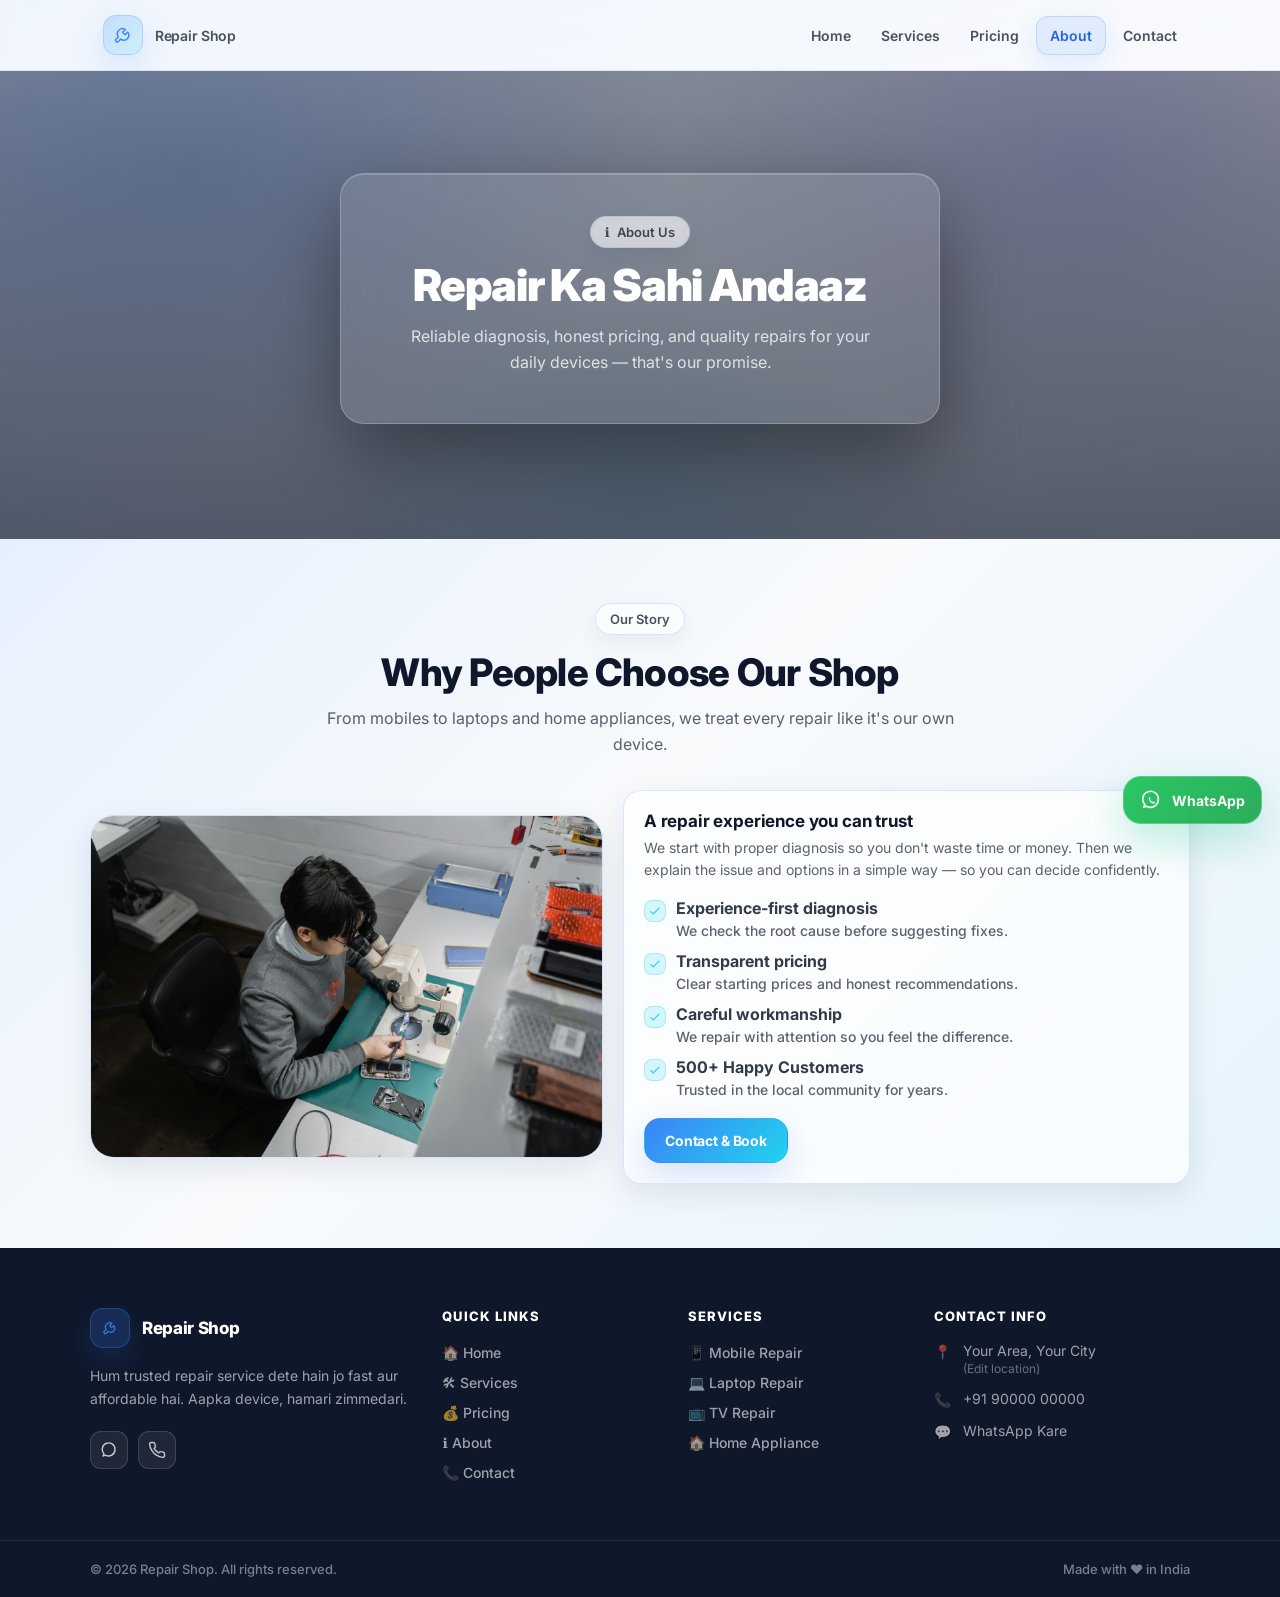
<file: about.html>
<!doctype html>
<html lang="en">
  <head>
    <meta charset="UTF-8" />
    <meta name="viewport" content="width=device-width, initial-scale=1.0" />
    <title>About | Repair Shop</title>
    <meta name="description" content="Learn about our trusted repair shop — fast, honest, and affordable device repair service." />
    <link rel="preconnect" href="https://fonts.googleapis.com" />
    <link rel="preconnect" href="https://fonts.gstatic.com" crossorigin />
    <link href="https://fonts.googleapis.com/css2?family=Inter:wght@400;500;600;700;800;900&display=swap" rel="stylesheet" />
    <link rel="stylesheet" href="style.css" />
    <script defer src="script.js"></script>
  </head>
  <body>
    <div id="scrollProgress" aria-hidden="true"></div>
    <div id="loader" aria-label="Loading"><div class="spinner" aria-hidden="true"></div></div>

    <a class="wa-fab" href="https://wa.me/919000000000" target="_blank" rel="noopener" aria-label="Chat on WhatsApp">
      <svg width="22" height="22" viewBox="0 0 24 24" fill="none" aria-hidden="true">
        <path d="M20 11.5a8.5 8.5 0 0 1-12.8 7.3L4 20l1.3-3.2A8.5 8.5 0 1 1 20 11.5Z" stroke="rgba(255,255,255,0.98)" stroke-width="1.8" stroke-linecap="round" stroke-linejoin="round"/>
        <path d="M9.2 9.4c.2-.5.5-.5.8-.5h.5c.1 0 .3 0 .4.3l.5 1.2c.1.2.1.4 0 .6l-.3.4c-.1.1-.1.3 0 .4.5.9 1.3 1.7 2.3 2.2.1.1.3.1.4 0l.4-.3c.2-.1.4-.1.6 0l1.2.5c.3.1.3.3.3.4v.5c0 .3 0 .6-.5.8-.5.2-1.1.2-1.7 0-2-.6-3.6-2.2-4.2-4.2-.2-.6-.2-1.2 0-1.7Z" fill="rgba(255,255,255,0.98)" opacity="0.9"/>
      </svg>
      <span>WhatsApp</span>
    </a>
    <button id="backToTop" aria-label="Back to top">
      <svg width="20" height="20" viewBox="0 0 24 24" fill="none" aria-hidden="true">
        <path d="M12 19V5M5 12l7-7 7 7" stroke="currentColor" stroke-width="2.2" stroke-linecap="round" stroke-linejoin="round"/>
      </svg>
    </button>

    <header class="navbar" id="navbar">
      <div class="container nav-inner">
        <a class="brand nav-link" href="index.html" data-navigate data-page="index.html" aria-label="Go to Home">
          <span class="brand-badge" aria-hidden="true">
            <svg width="22" height="22" viewBox="0 0 24 24" fill="none">
              <path d="M14.7 6.3a5.5 5.5 0 0 0-7.7 7.7l-2.9 2.9a1.2 1.2 0 0 0 0 1.7l.8.8a1.2 1.2 0 0 0 1.7 0l2.9-2.9a5.5 5.5 0 0 0 7.7-7.7l-3 3-2.7-2.7 3-3Z" stroke="rgba(59,130,246,0.95)" stroke-width="1.6" stroke-linecap="round" stroke-linejoin="round"/>
            </svg>
          </span>
          <span>Repair Shop</span>
        </a>
        <button class="mobile-toggle" id="mobileMenuBtn" aria-controls="mobileMenu" aria-expanded="false" aria-label="Open menu">
          <svg width="20" height="20" viewBox="0 0 24 24" fill="none" aria-hidden="true">
            <path d="M4 7h16M4 12h16M4 17h16" stroke="currentColor" stroke-width="2" stroke-linecap="round"/>
          </svg>
        </button>
        <nav class="nav-links" aria-label="Primary navigation">
          <a class="nav-link" href="index.html" data-navigate data-page="index.html">Home</a>
          <a class="nav-link" href="services.html" data-navigate data-page="services.html">Services</a>
          <a class="nav-link" href="pricing.html" data-navigate data-page="pricing.html">Pricing</a>
          <a class="nav-link" href="about.html" data-navigate data-page="about.html">About</a>
          <a class="nav-link" href="contact.html" data-navigate data-page="contact.html">Contact</a>
        </nav>
      </div>
      <div class="container mobile-menu" id="mobileMenu">
        <div class="mobile-links">
          <a class="nav-link" href="index.html" data-navigate data-page="index.html">Home</a>
          <a class="nav-link" href="services.html" data-navigate data-page="services.html">Services</a>
          <a class="nav-link" href="pricing.html" data-navigate data-page="pricing.html">Pricing</a>
          <a class="nav-link" href="about.html" data-navigate data-page="about.html">About</a>
          <a class="nav-link" href="contact.html" data-navigate data-page="contact.html">Contact</a>
        </div>
      </div>
    </header>

    <main>
      <section class="hero" style="min-height:52vh;">
        <div class="container">
          <div class="hero-glass-card tilt-card" data-tilt data-tilt-max="6" style="max-width:600px;margin:0 auto;">
            <div class="hero-glass-inner">
              <div class="eyebrow reveal" style="--delay:0ms"><span>ℹ️</span><span>About Us</span></div>
              <h1 class="hero-title reveal" style="--delay:120ms;font-size:clamp(28px,4vw,44px);">Repair Ka Sahi Andaaz</h1>
              <p class="hero-sub reveal" style="--delay:220ms;">Reliable diagnosis, honest pricing, and quality repairs for your daily devices — that's our promise.</p>
            </div>
          </div>
        </div>
      </section>

      <section class="section">
        <div class="container">
          <div class="section-header">
            <div class="eyebrow reveal" style="--delay:0ms">Our Story</div>
            <h2 class="reveal" style="--delay:120ms">Why People Choose Our Shop</h2>
            <p class="reveal" style="--delay:220ms">From mobiles to laptops and home appliances, we treat every repair like it's our own device.</p>
          </div>
          <div class="about-wrap">
            <div class="about-media reveal" style="--delay:80ms">
              <img alt="Repair shop" src="Repair Shop.jpg" loading="lazy"/>
            </div>
            <div class="card tilt-card reveal" data-tilt data-tilt-max="8" style="--delay:180ms">
              <div class="card-inner">
                <h3 class="feature-title" style="margin-top:0;">A repair experience you can trust</h3>
                <p class="feature-desc">We start with proper diagnosis so you don't waste time or money. Then we explain the issue and options in a simple way — so you can decide confidently.</p>
                <div class="bullets" aria-label="Trust points">
                  <div class="bullet reveal" style="--delay:240ms">
                    <div class="check" aria-hidden="true"><svg width="14" height="14" viewBox="0 0 24 24" fill="none"><path d="m5 13 4 4L19 7" stroke="rgba(34,211,238,0.95)" stroke-width="2.2" stroke-linecap="round"/></svg></div>
                    <div><strong>Experience-first diagnosis</strong><div style="color:var(--muted);font-weight:500;margin-top:4px;font-size:14px;">We check the root cause before suggesting fixes.</div></div>
                  </div>
                  <div class="bullet reveal" style="--delay:300ms">
                    <div class="check" aria-hidden="true"><svg width="14" height="14" viewBox="0 0 24 24" fill="none"><path d="m5 13 4 4L19 7" stroke="rgba(34,211,238,0.95)" stroke-width="2.2" stroke-linecap="round"/></svg></div>
                    <div><strong>Transparent pricing</strong><div style="color:var(--muted);font-weight:500;margin-top:4px;font-size:14px;">Clear starting prices and honest recommendations.</div></div>
                  </div>
                  <div class="bullet reveal" style="--delay:360ms">
                    <div class="check" aria-hidden="true"><svg width="14" height="14" viewBox="0 0 24 24" fill="none"><path d="m5 13 4 4L19 7" stroke="rgba(34,211,238,0.95)" stroke-width="2.2" stroke-linecap="round"/></svg></div>
                    <div><strong>Careful workmanship</strong><div style="color:var(--muted);font-weight:500;margin-top:4px;font-size:14px;">We repair with attention so you feel the difference.</div></div>
                  </div>
                  <div class="bullet reveal" style="--delay:420ms">
                    <div class="check" aria-hidden="true"><svg width="14" height="14" viewBox="0 0 24 24" fill="none"><path d="m5 13 4 4L19 7" stroke="rgba(34,211,238,0.95)" stroke-width="2.2" stroke-linecap="round"/></svg></div>
                    <div><strong>500+ Happy Customers</strong><div style="color:var(--muted);font-weight:500;margin-top:4px;font-size:14px;">Trusted in the local community for years.</div></div>
                  </div>
                </div>
                <a class="btn btn-card-primary" href="contact.html?service=General%20Repair" data-navigate style="margin-top:20px;">Contact &amp; Book</a>
              </div>
            </div>
          </div>
        </div>
      </section>
    </main>

    <footer class="footer" id="footer">
      <div class="footer-top">
        <div class="container footer-grid">
          <div class="footer-col footer-about">
            <a class="brand footer-brand" href="index.html" data-navigate data-page="index.html">
              <span class="brand-badge"><svg width="18" height="18" viewBox="0 0 24 24" fill="none"><path d="M14.7 6.3a5.5 5.5 0 0 0-7.7 7.7l-2.9 2.9a1.2 1.2 0 0 0 0 1.7l.8.8a1.2 1.2 0 0 0 1.7 0l2.9-2.9a5.5 5.5 0 0 0 7.7-7.7l-3 3-2.7-2.7 3-3Z" stroke="rgba(59,130,246,0.95)" stroke-width="1.6" stroke-linecap="round" stroke-linejoin="round"/></svg></span>
              <span>Repair Shop</span>
            </a>
            <p class="footer-about-text">Hum trusted repair service dete hain jo fast aur affordable hai. Aapka device, hamari zimmedari.</p>
            <div class="footer-social">
              <a href="https://wa.me/919000000000" target="_blank" rel="noopener" class="social-btn" aria-label="WhatsApp"><svg width="18" height="18" viewBox="0 0 24 24" fill="none"><path d="M20 11.5a8.5 8.5 0 0 1-12.8 7.3L4 20l1.3-3.2A8.5 8.5 0 1 1 20 11.5Z" stroke="currentColor" stroke-width="1.8" stroke-linecap="round" stroke-linejoin="round"/></svg></a>
              <a href="tel:+919000000000" class="social-btn" aria-label="Call us"><svg width="18" height="18" viewBox="0 0 24 24" fill="none"><path d="M22 16.9v3a2 2 0 0 1-2.2 2 19.8 19.8 0 0 1-8.6-3.1 19.5 19.5 0 0 1-6-6 19.8 19.8 0 0 1-3.1-8.7A2 2 0 0 1 4.1 2h3a2 2 0 0 1 2 1.7c.1 1 .4 2 .7 2.9a2 2 0 0 1-.5 2.1L8.1 9.9a16 16 0 0 0 6 6l1.2-1.2a2 2 0 0 1 2.1-.4c.9.3 1.9.6 2.9.7A2 2 0 0 1 22 16.9Z" stroke="currentColor" stroke-width="1.8" stroke-linecap="round" stroke-linejoin="round"/></svg></a>
            </div>
          </div>
          <div class="footer-col">
            <h4 class="footer-heading">Quick Links</h4>
            <ul class="footer-links">
              <li><a href="index.html" data-navigate data-page="index.html">🏠 Home</a></li>
              <li><a href="services.html" data-navigate data-page="services.html">🛠 Services</a></li>
              <li><a href="pricing.html" data-navigate data-page="pricing.html">💰 Pricing</a></li>
              <li><a href="about.html" data-navigate data-page="about.html">ℹ️ About</a></li>
              <li><a href="contact.html" data-navigate data-page="contact.html">📞 Contact</a></li>
            </ul>
          </div>
          <div class="footer-col">
            <h4 class="footer-heading">Services</h4>
            <ul class="footer-links">
              <li><a href="contact.html?service=Mobile%20Repair" data-navigate>📱 Mobile Repair</a></li>
              <li><a href="contact.html?service=Laptop%20Repair" data-navigate>💻 Laptop Repair</a></li>
              <li><a href="contact.html?service=TV%20Repair" data-navigate>📺 TV Repair</a></li>
              <li><a href="contact.html?service=Home%20Appliance%20Repair" data-navigate>🏠 Home Appliance</a></li>
            </ul>
          </div>
          <div class="footer-col">
            <h4 class="footer-heading">Contact Info</h4>
            <ul class="footer-contact-list">
              <li><span class="footer-contact-icon">📍</span><span>Your Area, Your City<br><small>(Edit location)</small></span></li>
              <li><span class="footer-contact-icon">📞</span><a href="tel:+919000000000">+91 90000 00000</a></li>
              <li><span class="footer-contact-icon">💬</span><a href="https://wa.me/919000000000" target="_blank" rel="noopener">WhatsApp Kare</a></li>
            </ul>
          </div>
        </div>
      </div>
      <div class="footer-bottom">
        <div class="container footer-bottom-inner">
          <div>© <span id="year"></span> Repair Shop. All rights reserved.</div>
          <div>Made with ❤️ in India</div>
        </div>
      </div>
    </footer>
    <script>document.getElementById("year").textContent = String(new Date().getFullYear());</script>
  </body>
</html>
</file>
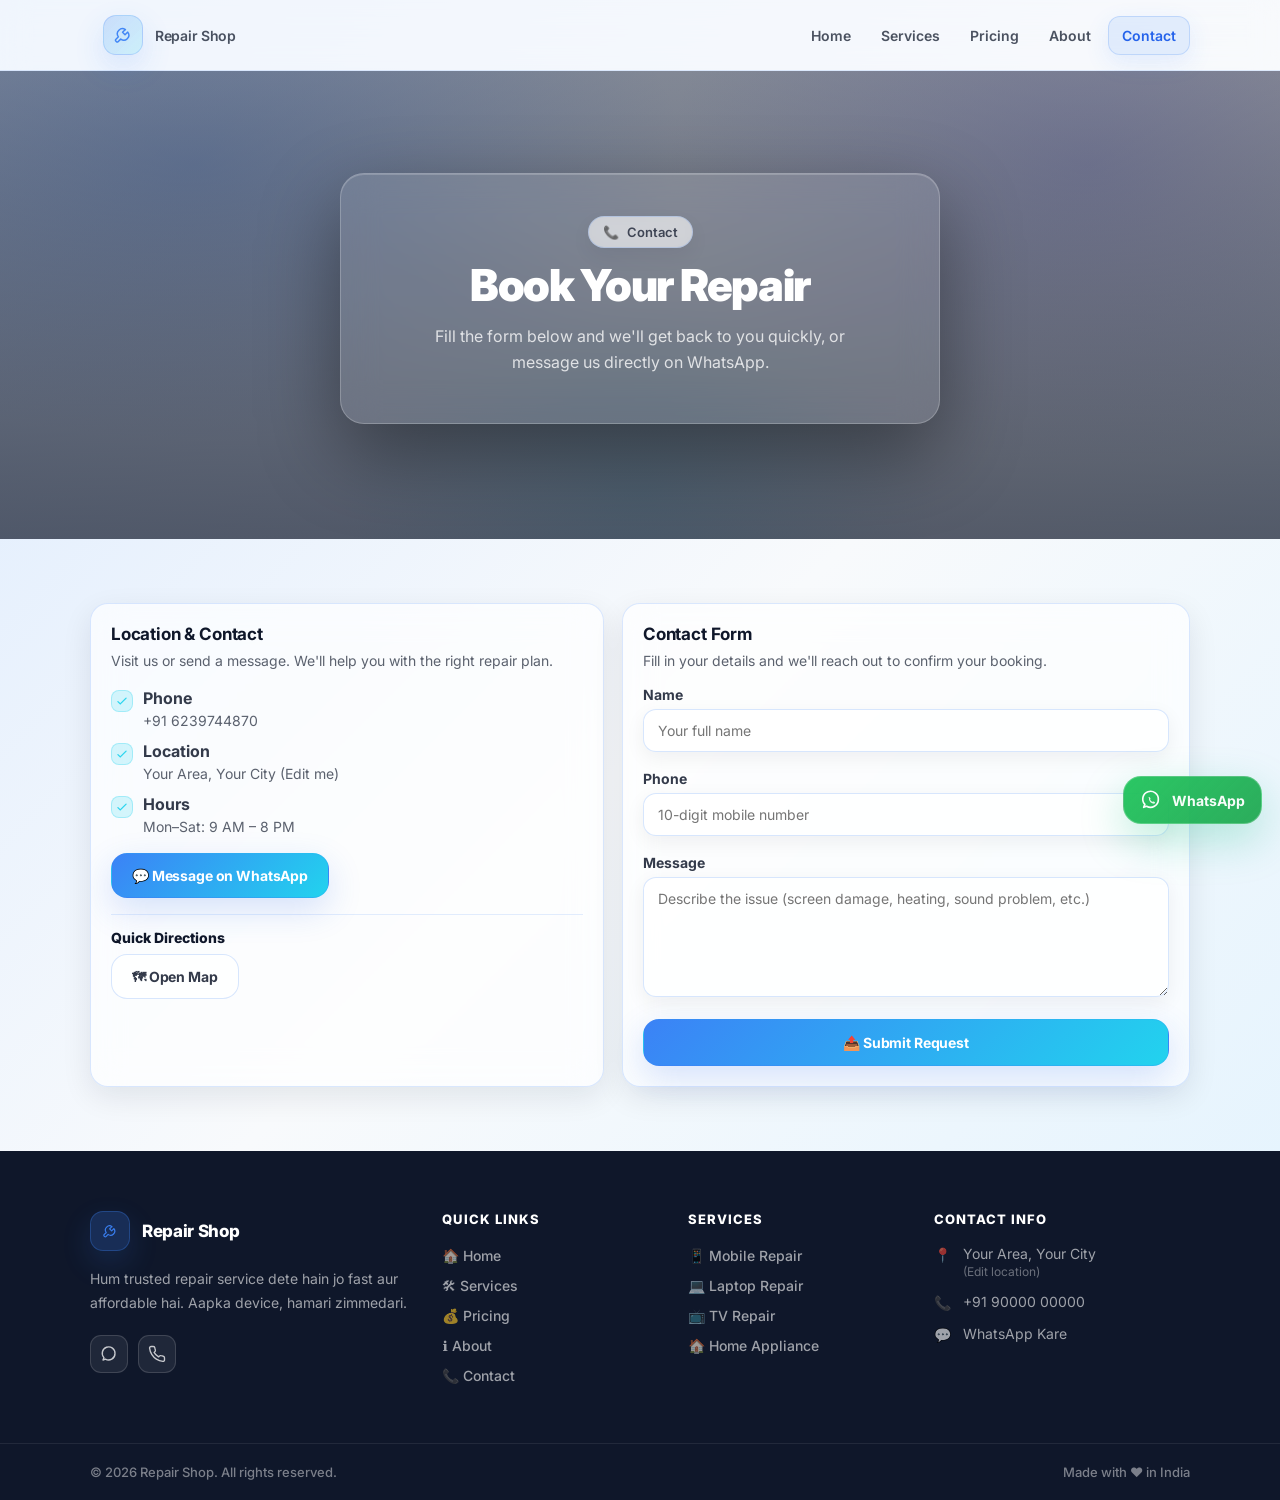
<file: contact.html>
<!doctype html>
<html lang="en">
  <head>
    <meta charset="UTF-8" />
    <meta name="viewport" content="width=device-width, initial-scale=1.0" />
    <title>Contact | Repair Shop</title>
    <meta name="description" content="Contact us to book a repair service. Mobile, Laptop, TV repair booking via form or WhatsApp." />
    <link rel="preconnect" href="https://fonts.googleapis.com" />
    <link rel="preconnect" href="https://fonts.gstatic.com" crossorigin />
    <link href="https://fonts.googleapis.com/css2?family=Inter:wght@400;500;600;700;800;900&display=swap" rel="stylesheet" />
    <link rel="stylesheet" href="style.css" />
    <script defer src="script.js"></script>
  </head>
  <body>
    <div id="scrollProgress" aria-hidden="true"></div>
    <div id="loader" aria-label="Loading"><div class="spinner" aria-hidden="true"></div></div>

    <a class="wa-fab" href="https://wa.me/916239744870" target="_blank" rel="noopener" aria-label="Chat on WhatsApp">
      <svg width="22" height="22" viewBox="0 0 24 24" fill="none" aria-hidden="true">
        <path d="M20 11.5a8.5 8.5 0 0 1-12.8 7.3L4 20l1.3-3.2A8.5 8.5 0 1 1 20 11.5Z" stroke="rgba(255,255,255,0.98)" stroke-width="1.8" stroke-linecap="round" stroke-linejoin="round"/>
        <path d="M9.2 9.4c.2-.5.5-.5.8-.5h.5c.1 0 .3 0 .4.3l.5 1.2c.1.2.1.4 0 .6l-.3.4c-.1.1-.1.3 0 .4.5.9 1.3 1.7 2.3 2.2.1.1.3.1.4 0l.4-.3c.2-.1.4-.1.6 0l1.2.5c.3.1.3.3.3.4v.5c0 .3 0 .6-.5.8-.5.2-1.1.2-1.7 0-2-.6-3.6-2.2-4.2-4.2-.2-.6-.2-1.2 0-1.7Z" fill="rgba(255,255,255,0.98)" opacity="0.9"/>
      </svg>
      <span>WhatsApp</span>
    </a>
    <button id="backToTop" aria-label="Back to top">
      <svg width="20" height="20" viewBox="0 0 24 24" fill="none" aria-hidden="true">
        <path d="M12 19V5M5 12l7-7 7 7" stroke="currentColor" stroke-width="2.2" stroke-linecap="round" stroke-linejoin="round"/>
      </svg>
    </button>

    <header class="navbar" id="navbar">
      <div class="container nav-inner">
        <a class="brand nav-link" href="index.html" data-navigate data-page="index.html" aria-label="Go to Home">
          <span class="brand-badge" aria-hidden="true">
            <svg width="22" height="22" viewBox="0 0 24 24" fill="none">
              <path d="M14.7 6.3a5.5 5.5 0 0 0-7.7 7.7l-2.9 2.9a1.2 1.2 0 0 0 0 1.7l.8.8a1.2 1.2 0 0 0 1.7 0l2.9-2.9a5.5 5.5 0 0 0 7.7-7.7l-3 3-2.7-2.7 3-3Z" stroke="rgba(59,130,246,0.95)" stroke-width="1.6" stroke-linecap="round" stroke-linejoin="round"/>
            </svg>
          </span>
          <span>Repair Shop</span>
        </a>
        <button class="mobile-toggle" id="mobileMenuBtn" aria-controls="mobileMenu" aria-expanded="false" aria-label="Open menu">
          <svg width="20" height="20" viewBox="0 0 24 24" fill="none" aria-hidden="true">
            <path d="M4 7h16M4 12h16M4 17h16" stroke="currentColor" stroke-width="2" stroke-linecap="round"/>
          </svg>
        </button>
        <nav class="nav-links" aria-label="Primary navigation">
          <a class="nav-link" href="index.html" data-navigate data-page="index.html">Home</a>
          <a class="nav-link" href="services.html" data-navigate data-page="services.html">Services</a>
          <a class="nav-link" href="pricing.html" data-navigate data-page="pricing.html">Pricing</a>
          <a class="nav-link" href="about.html" data-navigate data-page="about.html">About</a>
          <a class="nav-link" href="contact.html" data-navigate data-page="contact.html">Contact</a>
        </nav>
      </div>
      <div class="container mobile-menu" id="mobileMenu">
        <div class="mobile-links">
          <a class="nav-link" href="index.html" data-navigate data-page="index.html">Home</a>
          <a class="nav-link" href="services.html" data-navigate data-page="services.html">Services</a>
          <a class="nav-link" href="pricing.html" data-navigate data-page="pricing.html">Pricing</a>
          <a class="nav-link" href="about.html" data-navigate data-page="about.html">About</a>
          <a class="nav-link" href="contact.html" data-navigate data-page="contact.html">Contact</a>
        </div>
      </div>
    </header>

    <main>
      <section class="hero" style="min-height:52vh;">
        <div class="container">
          <div class="hero-glass-card tilt-card" data-tilt data-tilt-max="6" style="max-width:600px;margin:0 auto;">
            <div class="hero-glass-inner">
              <div class="eyebrow reveal" style="--delay:0ms"><span>📞</span><span>Contact</span></div>
              <h1 class="hero-title reveal" style="--delay:120ms;font-size:clamp(28px,4vw,44px);">Book Your Repair</h1>
              <p class="hero-sub reveal" style="--delay:220ms;">Fill the form below and we'll get back to you quickly, or message us directly on WhatsApp.</p>
            </div>
          </div>
        </div>
      </section>

      <section class="section">
        <div class="container">
          <div class="contact-wrap">
            <!-- Info Card -->
            <div class="card tilt-card reveal" data-tilt data-tilt-max="8">
              <div class="card-inner">
                <h3 class="feature-title" style="margin-top:0;">Location &amp; Contact</h3>
                <p class="feature-desc">Visit us or send a message. We'll help you with the right repair plan.</p>
                <div class="bullets" style="margin-top:16px;">
                  <div class="bullet">
                    <div class="check" aria-hidden="true"><svg width="14" height="14" viewBox="0 0 24 24" fill="none"><path d="m5 13 4 4L19 7" stroke="rgba(34,211,238,0.95)" stroke-width="2.2" stroke-linecap="round"/></svg></div>
                    <div>
                      <strong>Phone</strong>
                      <div style="color:var(--muted);font-size:14px;margin-top:4px;"><a href="tel:+916239744870">+91 6239744870</a></div>
                    </div>
                  </div>
                  <div class="bullet">
                    <div class="check" aria-hidden="true"><svg width="14" height="14" viewBox="0 0 24 24" fill="none"><path d="m5 13 4 4L19 7" stroke="rgba(34,211,238,0.95)" stroke-width="2.2" stroke-linecap="round"/></svg></div>
                    <div>
                      <strong>Location</strong>
                      <div style="color:var(--muted);font-size:14px;margin-top:4px;">Your Area, Your City (Edit me)</div>
                    </div>
                  </div>
                  <div class="bullet">
                    <div class="check" aria-hidden="true"><svg width="14" height="14" viewBox="0 0 24 24" fill="none"><path d="m5 13 4 4L19 7" stroke="rgba(34,211,238,0.95)" stroke-width="2.2" stroke-linecap="round"/></svg></div>
                    <div>
                      <strong>Hours</strong>
                      <div style="color:var(--muted);font-size:14px;margin-top:4px;">Mon–Sat: 9 AM – 8 PM</div>
                    </div>
                  </div>
                </div>
                <a class="btn btn-card-primary" href="https://wa.me/916239744870" target="_blank" rel="noopener" style="margin-top:18px;">
                  💬 Message on WhatsApp
                </a>
                <div style="margin-top:16px;border-top:1px solid rgba(59,130,246,0.14);padding-top:14px;">
                  <div style="font-weight:800;margin-bottom:8px;font-size:14px;">Quick Directions</div>
                  <a class="btn btn-card-ghost" href="https://www.google.com/maps" target="_blank" rel="noopener">
                    🗺 Open Map
                  </a>
                </div>
              </div>
            </div>

            <!-- Form Card -->
            <div class="card tilt-card reveal" data-tilt data-tilt-max="8" style="overflow:visible;">
              <div class="card-inner">
                <h3 class="feature-title" style="margin-top:0;">Contact Form</h3>
                <p class="feature-desc" style="margin-bottom:14px;">Fill in your details and we'll reach out to confirm your booking.</p>
                <div id="formToast" class="toast" role="status" aria-live="polite"></div>
                <form id="contactForm" novalidate>
                  <div class="field">
                    <label for="contactName">Name</label>
                    <input class="input" id="contactName" name="name" type="text" placeholder="Your full name" autocomplete="name" />
                    <div class="error" id="errName" aria-live="polite"></div>
                  </div>
                  <div class="field">
                    <label for="contactPhone">Phone</label>
                    <input class="input" id="contactPhone" name="phone" type="tel" placeholder="10-digit mobile number" autocomplete="tel" />
                    <div class="error" id="errPhone" aria-live="polite"></div>
                  </div>
                  <div class="field">
                    <label for="contactMessage">Message</label>
                    <textarea id="contactMessage" name="message" placeholder="Describe the issue (screen damage, heating, sound problem, etc.)"></textarea>
                    <div class="error" id="errMessage" aria-live="polite"></div>
                  </div>
                  <button class="btn btn-card-primary" type="submit" style="width:100%;justify-content:center;padding:14px;">
                    📤 Submit Request
                  </button>
                </form>
              </div>
            </div>
          </div>
        </div>
      </section>
    </main>

    <footer class="footer" id="footer">
      <div class="footer-top">
        <div class="container footer-grid">
          <div class="footer-col footer-about">
            <a class="brand footer-brand" href="index.html" data-navigate data-page="index.html">
              <span class="brand-badge"><svg width="18" height="18" viewBox="0 0 24 24" fill="none"><path d="M14.7 6.3a5.5 5.5 0 0 0-7.7 7.7l-2.9 2.9a1.2 1.2 0 0 0 0 1.7l.8.8a1.2 1.2 0 0 0 1.7 0l2.9-2.9a5.5 5.5 0 0 0 7.7-7.7l-3 3-2.7-2.7 3-3Z" stroke="rgba(59,130,246,0.95)" stroke-width="1.6" stroke-linecap="round" stroke-linejoin="round"/></svg></span>
              <span>Repair Shop</span>
            </a>
            <p class="footer-about-text">Hum trusted repair service dete hain jo fast aur affordable hai. Aapka device, hamari zimmedari.</p>
            <div class="footer-social">
              <a href="https://wa.me/916239744870" target="_blank" rel="noopener" class="social-btn" aria-label="WhatsApp"><svg width="18" height="18" viewBox="0 0 24 24" fill="none"><path d="M20 11.5a8.5 8.5 0 0 1-12.8 7.3L4 20l1.3-3.2A8.5 8.5 0 1 1 20 11.5Z" stroke="currentColor" stroke-width="1.8" stroke-linecap="round" stroke-linejoin="round"/></svg></a>
              <a href="tel:+916239744870" class="social-btn" aria-label="Call us"><svg width="18" height="18" viewBox="0 0 24 24" fill="none"><path d="M22 16.9v3a2 2 0 0 1-2.2 2 19.8 19.8 0 0 1-8.6-3.1 19.5 19.5 0 0 1-6-6 19.8 19.8 0 0 1-3.1-8.7A2 2 0 0 1 4.1 2h3a2 2 0 0 1 2 1.7c.1 1 .4 2 .7 2.9a2 2 0 0 1-.5 2.1L8.1 9.9a16 16 0 0 0 6 6l1.2-1.2a2 2 0 0 1 2.1-.4c.9.3 1.9.6 2.9.7A2 2 0 0 1 22 16.9Z" stroke="currentColor" stroke-width="1.8" stroke-linecap="round" stroke-linejoin="round"/></svg></a>
            </div>
          </div>
          <div class="footer-col">
            <h4 class="footer-heading">Quick Links</h4>
            <ul class="footer-links">
              <li><a href="index.html" data-navigate data-page="index.html">🏠 Home</a></li>
              <li><a href="services.html" data-navigate data-page="services.html">🛠 Services</a></li>
              <li><a href="pricing.html" data-navigate data-page="pricing.html">💰 Pricing</a></li>
              <li><a href="about.html" data-navigate data-page="about.html">ℹ️ About</a></li>
              <li><a href="contact.html" data-navigate data-page="contact.html">📞 Contact</a></li>
            </ul>
          </div>
          <div class="footer-col">
            <h4 class="footer-heading">Services</h4>
            <ul class="footer-links">
              <li><a href="contact.html?service=Mobile%20Repair" data-navigate>📱 Mobile Repair</a></li>
              <li><a href="contact.html?service=Laptop%20Repair" data-navigate>💻 Laptop Repair</a></li>
              <li><a href="contact.html?service=TV%20Repair" data-navigate>📺 TV Repair</a></li>
              <li><a href="contact.html?service=Home%20Appliance%20Repair" data-navigate>🏠 Home Appliance</a></li>
            </ul>
          </div>
          <div class="footer-col">
            <h4 class="footer-heading">Contact Info</h4>
            <ul class="footer-contact-list">
              <li><span class="footer-contact-icon">📍</span><span>Your Area, Your City<br><small>(Edit location)</small></span></li>
              <li><span class="footer-contact-icon">📞</span><a href="tel:+916239744870">+91 90000 00000</a></li>
              <li><span class="footer-contact-icon">💬</span><a href="https://wa.me/916239744870  " target="_blank" rel="noopener">WhatsApp Kare</a></li>
            </ul>
          </div>
        </div>
      </div>
      <div class="footer-bottom">
        <div class="container footer-bottom-inner">
          <div>© <span id="year"></span> Repair Shop. All rights reserved.</div>
          <div>Made with ❤️ in India</div>
        </div>
      </div>
    </footer>
    <script>document.getElementById("year").textContent = String(new Date().getFullYear());</script>
  </body>
</html>
</file>
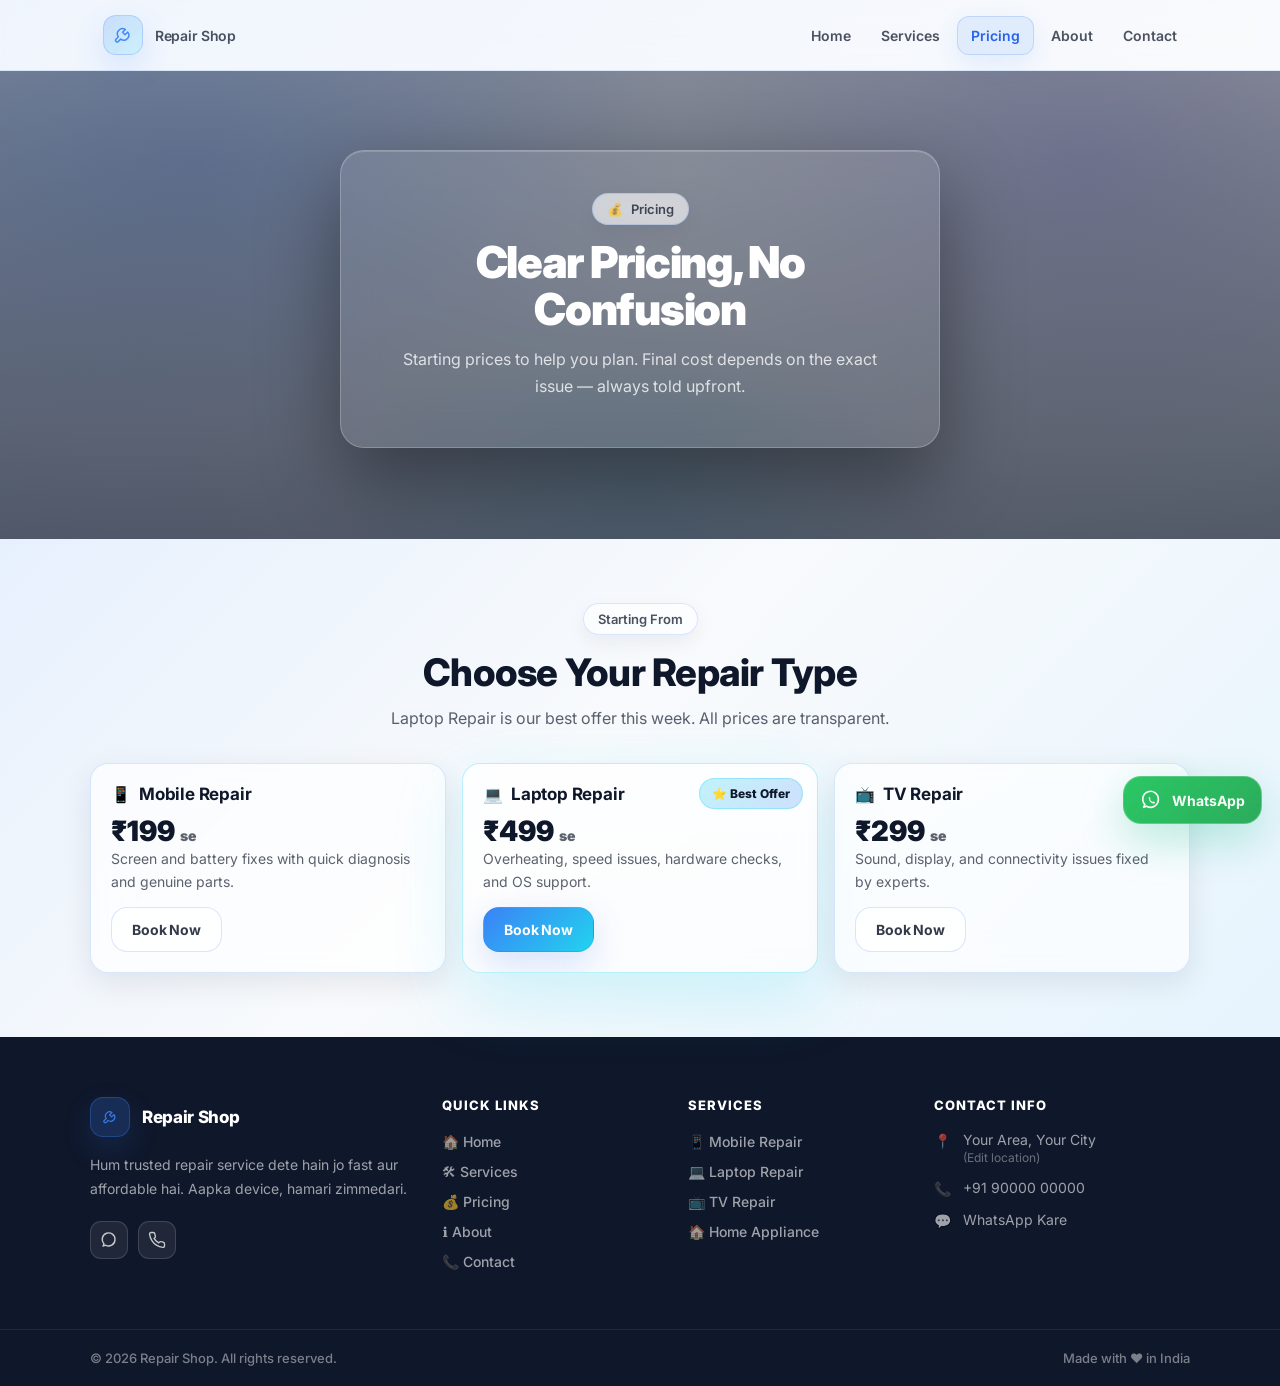
<file: pricing.html>
<!doctype html>
<html lang="en">
  <head>
    <meta charset="UTF-8" />
    <meta name="viewport" content="width=device-width, initial-scale=1.0" />
    <title>Pricing | Repair Shop</title>
    <meta name="description" content="Transparent repair pricing starting from ₹199. Mobile, Laptop, TV repair with no hidden charges." />
    <link rel="preconnect" href="https://fonts.googleapis.com" />
    <link rel="preconnect" href="https://fonts.gstatic.com" crossorigin />
    <link href="https://fonts.googleapis.com/css2?family=Inter:wght@400;500;600;700;800;900&display=swap" rel="stylesheet" />
    <link rel="stylesheet" href="style.css" />
    <script defer src="script.js"></script>
  </head>
  <body>
    <div id="scrollProgress" aria-hidden="true"></div>
    <div id="loader" aria-label="Loading"><div class="spinner" aria-hidden="true"></div></div>

    <a class="wa-fab" href="https://wa.me/916239744870" target="_blank" rel="noopener" aria-label="Chat on WhatsApp">
      <svg width="22" height="22" viewBox="0 0 24 24" fill="none" aria-hidden="true">
        <path d="M20 11.5a8.5 8.5 0 0 1-12.8 7.3L4 20l1.3-3.2A8.5 8.5 0 1 1 20 11.5Z" stroke="rgba(255,255,255,0.98)" stroke-width="1.8" stroke-linecap="round" stroke-linejoin="round"/>
        <path d="M9.2 9.4c.2-.5.5-.5.8-.5h.5c.1 0 .3 0 .4.3l.5 1.2c.1.2.1.4 0 .6l-.3.4c-.1.1-.1.3 0 .4.5.9 1.3 1.7 2.3 2.2.1.1.3.1.4 0l.4-.3c.2-.1.4-.1.6 0l1.2.5c.3.1.3.3.3.4v.5c0 .3 0 .6-.5.8-.5.2-1.1.2-1.7 0-2-.6-3.6-2.2-4.2-4.2-.2-.6-.2-1.2 0-1.7Z" fill="rgba(255,255,255,0.98)" opacity="0.9"/>
      </svg>
      <span>WhatsApp</span>
    </a>
    <button id="backToTop" aria-label="Back to top">
      <svg width="20" height="20" viewBox="0 0 24 24" fill="none" aria-hidden="true">
        <path d="M12 19V5M5 12l7-7 7 7" stroke="currentColor" stroke-width="2.2" stroke-linecap="round" stroke-linejoin="round"/>
      </svg>
    </button>

    <header class="navbar" id="navbar">
      <div class="container nav-inner">
        <a class="brand nav-link" href="index.html" data-navigate data-page="index.html" aria-label="Go to Home">
          <span class="brand-badge" aria-hidden="true">
            <svg width="22" height="22" viewBox="0 0 24 24" fill="none">
              <path d="M14.7 6.3a5.5 5.5 0 0 0-7.7 7.7l-2.9 2.9a1.2 1.2 0 0 0 0 1.7l.8.8a1.2 1.2 0 0 0 1.7 0l2.9-2.9a5.5 5.5 0 0 0 7.7-7.7l-3 3-2.7-2.7 3-3Z" stroke="rgba(59,130,246,0.95)" stroke-width="1.6" stroke-linecap="round" stroke-linejoin="round"/>
            </svg>
          </span>
          <span>Repair Shop</span>
        </a>
        <button class="mobile-toggle" id="mobileMenuBtn" aria-controls="mobileMenu" aria-expanded="false" aria-label="Open menu">
          <svg width="20" height="20" viewBox="0 0 24 24" fill="none" aria-hidden="true">
            <path d="M4 7h16M4 12h16M4 17h16" stroke="currentColor" stroke-width="2" stroke-linecap="round"/>
          </svg>
        </button>
        <nav class="nav-links" aria-label="Primary navigation">
          <a class="nav-link" href="index.html" data-navigate data-page="index.html">Home</a>
          <a class="nav-link" href="services.html" data-navigate data-page="services.html">Services</a>
          <a class="nav-link" href="pricing.html" data-navigate data-page="pricing.html">Pricing</a>
          <a class="nav-link" href="about.html" data-navigate data-page="about.html">About</a>
          <a class="nav-link" href="contact.html" data-navigate data-page="contact.html">Contact</a>
        </nav>
      </div>
      <div class="container mobile-menu" id="mobileMenu">
        <div class="mobile-links">
          <a class="nav-link" href="index.html" data-navigate data-page="index.html">Home</a>
          <a class="nav-link" href="services.html" data-navigate data-page="services.html">Services</a>
          <a class="nav-link" href="pricing.html" data-navigate data-page="pricing.html">Pricing</a>
          <a class="nav-link" href="about.html" data-navigate data-page="about.html">About</a>
          <a class="nav-link" href="contact.html" data-navigate data-page="contact.html">Contact</a>
        </div>
      </div>
    </header>

    <main>
      <section class="hero" style="min-height:52vh;">
        <div class="container">
          <div class="hero-glass-card tilt-card" data-tilt data-tilt-max="6" style="max-width:600px;margin:0 auto;">
            <div class="hero-glass-inner">
              <div class="eyebrow reveal" style="--delay:0ms"><span>💰</span><span>Pricing</span></div>
              <h1 class="hero-title reveal" style="--delay:120ms;font-size:clamp(28px,4vw,44px);">Clear Pricing, No Confusion</h1>
              <p class="hero-sub reveal" style="--delay:220ms;">Starting prices to help you plan. Final cost depends on the exact issue — always told upfront.</p>
            </div>
          </div>
        </div>
      </section>

      <section class="section">
        <div class="container">
          <div class="section-header">
            <div class="eyebrow reveal" style="--delay:0ms">Starting From</div>
            <h2 class="reveal" style="--delay:120ms">Choose Your Repair Type</h2>
            <p class="reveal" style="--delay:220ms">Laptop Repair is our best offer this week. All prices are transparent.</p>
          </div>
          <div class="grid-3">
            <article class="card tilt-card price-card reveal" data-tilt data-tilt-max="8" style="--delay:40ms">
              <div class="card-inner">
                <div class="price-tag"><span>📱</span><h3 class="feature-title" style="margin:0">Mobile Repair</h3></div>
                <div class="price-amount">₹199 <span style="color:var(--muted);font-size:14px;">se</span></div>
                <p class="feature-desc">Screen and battery fixes with quick diagnosis and genuine parts.</p>
                <a class="btn btn-card-ghost" href="contact.html?service=Mobile%20Repair" data-navigate style="margin-top:14px;">Book Now</a>
              </div>
            </article>
            <article class="card tilt-card price-card best-offer reveal" data-tilt data-tilt-max="8" style="--delay:140ms">
              <div class="best-badge">⭐ Best Offer</div>
              <div class="card-inner">
                <div class="price-tag"><span>💻</span><h3 class="feature-title" style="margin:0">Laptop Repair</h3></div>
                <div class="price-amount">₹499 <span style="color:var(--muted);font-size:14px;">se</span></div>
                <p class="feature-desc">Overheating, speed issues, hardware checks, and OS support.</p>
                <a class="btn btn-card-primary" href="contact.html?service=Laptop%20Repair" data-navigate style="margin-top:14px;">Book Now</a>
              </div>
            </article>
            <article class="card tilt-card price-card reveal" data-tilt data-tilt-max="8" style="--delay:240ms">
              <div class="card-inner">
                <div class="price-tag"><span>📺</span><h3 class="feature-title" style="margin:0">TV Repair</h3></div>
                <div class="price-amount">₹299 <span style="color:var(--muted);font-size:14px;">se</span></div>
                <p class="feature-desc">Sound, display, and connectivity issues fixed by experts.</p>
                <a class="btn btn-card-ghost" href="contact.html?service=TV%20Repair" data-navigate style="margin-top:14px;">Book Now</a>
              </div>
            </article>
          </div>
        </div>
      </section>
    </main>

    <footer class="footer" id="footer">
      <div class="footer-top">
        <div class="container footer-grid">
          <div class="footer-col footer-about">
            <a class="brand footer-brand" href="index.html" data-navigate data-page="index.html">
              <span class="brand-badge"><svg width="18" height="18" viewBox="0 0 24 24" fill="none"><path d="M14.7 6.3a5.5 5.5 0 0 0-7.7 7.7l-2.9 2.9a1.2 1.2 0 0 0 0 1.7l.8.8a1.2 1.2 0 0 0 1.7 0l2.9-2.9a5.5 5.5 0 0 0 7.7-7.7l-3 3-2.7-2.7 3-3Z" stroke="rgba(59,130,246,0.95)" stroke-width="1.6" stroke-linecap="round" stroke-linejoin="round"/></svg></span>
              <span>Repair Shop</span>
            </a>
            <p class="footer-about-text">Hum trusted repair service dete hain jo fast aur affordable hai. Aapka device, hamari zimmedari.</p>
            <div class="footer-social">
              <a href="https://wa.me/916239744870" target="_blank" rel="noopener" class="social-btn" aria-label="WhatsApp"><svg width="18" height="18" viewBox="0 0 24 24" fill="none"><path d="M20 11.5a8.5 8.5 0 0 1-12.8 7.3L4 20l1.3-3.2A8.5 8.5 0 1 1 20 11.5Z" stroke="currentColor" stroke-width="1.8" stroke-linecap="round" stroke-linejoin="round"/></svg></a>
              <a href="tel:+916239744870" class="social-btn" aria-label="Call us"><svg width="18" height="18" viewBox="0 0 24 24" fill="none"><path d="M22 16.9v3a2 2 0 0 1-2.2 2 19.8 19.8 0 0 1-8.6-3.1 19.5 19.5 0 0 1-6-6 19.8 19.8 0 0 1-3.1-8.7A2 2 0 0 1 4.1 2h3a2 2 0 0 1 2 1.7c.1 1 .4 2 .7 2.9a2 2 0 0 1-.5 2.1L8.1 9.9a16 16 0 0 0 6 6l1.2-1.2a2 2 0 0 1 2.1-.4c.9.3 1.9.6 2.9.7A2 2 0 0 1 22 16.9Z" stroke="currentColor" stroke-width="1.8" stroke-linecap="round" stroke-linejoin="round"/></svg></a>
            </div>
          </div>
          <div class="footer-col">
            <h4 class="footer-heading">Quick Links</h4>
            <ul class="footer-links">
              <li><a href="index.html" data-navigate data-page="index.html">🏠 Home</a></li>
              <li><a href="services.html" data-navigate data-page="services.html">🛠 Services</a></li>
              <li><a href="pricing.html" data-navigate data-page="pricing.html">💰 Pricing</a></li>
              <li><a href="about.html" data-navigate data-page="about.html">ℹ️ About</a></li>
              <li><a href="contact.html" data-navigate data-page="contact.html">📞 Contact</a></li>
            </ul>
          </div>
          <div class="footer-col">
            <h4 class="footer-heading">Services</h4>
            <ul class="footer-links">
              <li><a href="contact.html?service=Mobile%20Repair" data-navigate>📱 Mobile Repair</a></li>
              <li><a href="contact.html?service=Laptop%20Repair" data-navigate>💻 Laptop Repair</a></li>
              <li><a href="contact.html?service=TV%20Repair" data-navigate>📺 TV Repair</a></li>
              <li><a href="contact.html?service=Home%20Appliance%20Repair" data-navigate>🏠 Home Appliance</a></li>
            </ul>
          </div>
          <div class="footer-col">
            <h4 class="footer-heading">Contact Info</h4>
            <ul class="footer-contact-list">
              <li><span class="footer-contact-icon">📍</span><span>Your Area, Your City<br><small>(Edit location)</small></span></li>
              <li><span class="footer-contact-icon">📞</span><a href="tel:+916239744870">+91 90000 00000</a></li>
              <li><span class="footer-contact-icon">💬</span><a href="https://wa.me/916239744870" target="_blank" rel="noopener">WhatsApp Kare</a></li>
            </ul>
          </div>
        </div>
      </div>
      <div class="footer-bottom">
        <div class="container footer-bottom-inner">
          <div>© <span id="year"></span> Repair Shop. All rights reserved.</div>
          <div>Made with ❤️ in India</div>
        </div>
      </div>
    </footer>
    <script>document.getElementById("year").textContent = String(new Date().getFullYear());</script>
  </body>
</html>
</file>
<file: style.css>
/* ==================================================
   Repair Shop Website — style.css
   Glassmorphism + 3D tilt + scroll animations
   ================================================== */

@import url('https://fonts.googleapis.com/css2?family=Inter:wght@400;500;600;700;800;900&display=swap');

/* ─── CSS VARIABLES ─── */
:root {
  --blue-500: #3b82f6;
  --blue-400: #60a5fa;
  --blue-600: #2563eb;
  --cyan-400: #22d3ee;
  --green-500: #22c55e;
  --indigo-500: #6366f1;

  --text: #0f172a;
  --muted: rgba(15,23,42,0.68);

  --glass: rgba(255,255,255,0.68);
  --glass-strong: rgba(255,255,255,0.82);
  --border: rgba(59,130,246,0.18);

  --shadow: 0 14px 44px rgba(2,132,199,0.14);
  --shadow-soft: 0 10px 30px rgba(15,23,42,0.09);
  --shadow-blue: 0 18px 60px rgba(37,99,235,0.22);

  --radius-xl: 24px;
  --radius-lg: 18px;
  --radius-md: 14px;
  --radius-sm: 10px;

  --container: 1100px;
  --ease-out: cubic-bezier(0.16,1,0.3,1);
}

/* ─── RESET ─── */
*,*::before,*::after { box-sizing: border-box; }

html { scroll-behavior: smooth; }

body {
  margin: 0;
  font-family: 'Inter', ui-sans-serif, system-ui, -apple-system, sans-serif;
  color: var(--text);
  background: linear-gradient(135deg, #dbeafe 0%, #f8fafc 50%, #e0f2fe 100%);
  min-height: 100vh;
}

img { max-width: 100%; height: auto; display: block; }
a { color: inherit; text-decoration: none; }
ul { list-style: none; margin: 0; padding: 0; }

/* ─── SCROLL PROGRESS BAR ─── */
#scrollProgress {
  position: fixed;
  top: 0;
  left: 0;
  height: 3px;
  width: 0%;
  background: linear-gradient(90deg, var(--blue-500), var(--cyan-400));
  z-index: 9999;
  transition: width 80ms linear;
  border-radius: 0 2px 2px 0;
}

/* ─── PAGE LOADER ─── */
#loader {
  position: fixed;
  inset: 0;
  background:
    radial-gradient(800px 400px at 20% 0%, rgba(34,211,238,0.22), transparent 55%),
    radial-gradient(600px 400px at 80% 20%, rgba(59,130,246,0.22), transparent 55%),
    rgba(248,250,252,0.9);
  display: grid;
  place-items: center;
  z-index: 9998;
  opacity: 1;
  pointer-events: auto;
  transition: opacity 400ms var(--ease-out);
}
#loader .spinner {
  width: 54px; height: 54px;
  border-radius: 50%;
  border: 4px solid rgba(59,130,246,0.18);
  border-top-color: var(--blue-500);
  animation: spin 900ms linear infinite;
  filter: drop-shadow(0 10px 22px rgba(59,130,246,0.22));
}
@keyframes spin { to { transform: rotate(360deg); } }
body.page-ready #loader { opacity: 0; pointer-events: none; }
body.page-exiting { opacity: 0.6; transition: opacity 250ms var(--ease-out); }

/* ─── LAYOUT ─── */
.container {
  width: min(var(--container), calc(100% - 32px));
  margin: 0 auto;
}
.section { padding: 64px 0; }

/* ─── SCROLL REVEAL ─── */
.reveal {
  opacity: 0;
  transform: translateY(22px) scale(0.98);
  transition: opacity 700ms var(--ease-out), transform 700ms var(--ease-out);
  transition-delay: var(--delay, 0ms);
}
.reveal.reveal-visible { opacity: 1; transform: translateY(0) scale(1); }

/* ─── SECTION HEADER ─── */
.section-header { text-align: center; margin-bottom: 32px; }
.section-header h2 {
  margin: 14px 0 10px;
  font-size: clamp(26px, 3.2vw, 38px);
  letter-spacing: -0.02em;
  font-weight: 800;
}
.section-header p {
  margin: 0 auto;
  max-width: 640px;
  color: var(--muted);
  line-height: 1.65;
  font-size: 16px;
}

/* ─── EYEBROW ─── */
.eyebrow {
  display: inline-flex;
  align-items: center;
  gap: 8px;
  padding: 7px 14px;
  border-radius: 999px;
  border: 1px solid var(--border);
  background: rgba(255,255,255,0.6);
  box-shadow: 0 8px 20px rgba(15,23,42,0.06);
  font-weight: 600;
  font-size: 13px;
  color: rgba(15,23,42,0.75);
  backdrop-filter: blur(10px);
}

/* ─── NAVBAR ─── */
.navbar {
  position: sticky;
  top: 0;
  z-index: 1000;
  backdrop-filter: blur(14px);
  background: rgba(248,250,252,0.72);
  border-bottom: 1px solid rgba(59,130,246,0.14);
  transition: background 200ms, box-shadow 200ms;
}
.navbar.scrolled {
  background: rgba(248,250,252,0.92);
  box-shadow: 0 4px 30px rgba(15,23,42,0.09);
}
.nav-inner {
  height: 70px;
  display: flex;
  align-items: center;
  justify-content: space-between;
  gap: 16px;
}
.brand {
  display: flex;
  align-items: center;
  gap: 12px;
  font-weight: 800;
  font-size: 17px;
  letter-spacing: -0.02em;
}
.brand-badge {
  width: 40px; height: 40px;
  border-radius: 13px;
  background: linear-gradient(135deg, rgba(59,130,246,0.22), rgba(34,211,238,0.18));
  border: 1px solid rgba(59,130,246,0.22);
  box-shadow: 0 12px 30px rgba(59,130,246,0.16);
  display: grid;
  place-items: center;
  flex-shrink: 0;
}
.nav-links { display: flex; align-items: center; gap: 4px; }
.nav-link {
  padding: 10px 13px;
  border-radius: 12px;
  color: rgba(15,23,42,0.74);
  font-weight: 600;
  font-size: 14px;
  transition: background 180ms, transform 180ms, color 180ms;
}
.nav-link:hover { background: rgba(255,255,255,0.7); transform: translateY(-1px); color: var(--blue-600); }
.nav-link.is-active {
  background: rgba(59,130,246,0.12);
  border: 1px solid rgba(59,130,246,0.2);
  color: var(--blue-600);
  box-shadow: 0 8px 24px rgba(59,130,246,0.12);
}
.mobile-toggle {
  display: none;
  width: 44px; height: 44px;
  border-radius: 13px;
  border: 1px solid rgba(59,130,246,0.18);
  background: rgba(255,255,255,0.68);
  color: rgba(15,23,42,0.8);
  cursor: pointer;
  transition: transform 180ms, background 180ms;
  align-items: center;
  justify-content: center;
}
.mobile-toggle:hover { transform: translateY(-1px); }
.mobile-toggle[aria-expanded="true"] { background: rgba(59,130,246,0.12); }
.mobile-menu { display: none; }

/* ─── BUTTONS ─── */
.btn {
  display: inline-flex;
  align-items: center;
  gap: 9px;
  padding: 13px 20px;
  border-radius: 16px;
  border: 1px solid transparent;
  cursor: pointer;
  font-weight: 700;
  font-size: 14px;
  font-family: inherit;
  letter-spacing: -0.01em;
  transition: transform 200ms var(--ease-out), box-shadow 200ms var(--ease-out), background 200ms, border-color 200ms;
  user-select: none;
  text-decoration: none;
}
.btn:focus-visible { outline: 2px solid rgba(34,211,238,0.5); outline-offset: 3px; }

/* Primary */
.btn-primary {
  background: linear-gradient(135deg, var(--blue-500), rgba(99,102,241,0.9));
  color: #fff;
  border-color: rgba(255,255,255,0.18);
  box-shadow: 0 14px 40px rgba(37,99,235,0.3);
}
.btn-primary:hover { transform: translateY(-2px); box-shadow: 0 20px 55px rgba(37,99,235,0.38); filter: brightness(1.07); }

/* WhatsApp */
.btn-whatsapp {
  background: linear-gradient(135deg, #22c55e, #16a34a);
  color: #fff;
  border-color: rgba(255,255,255,0.2);
  box-shadow: 0 14px 40px rgba(34,197,94,0.35);
  animation: glow-green 2.5s ease-in-out infinite;
}
.btn-whatsapp:hover { transform: translateY(-2px); box-shadow: 0 20px 55px rgba(34,197,94,0.45); }
@keyframes glow-green {
  0%,100% { box-shadow: 0 14px 40px rgba(34,197,94,0.35); }
  50%      { box-shadow: 0 14px 60px rgba(34,197,94,0.55), 0 0 0 4px rgba(34,197,94,0.12); }
}

/* Ghost */
.btn-ghost {
  background: rgba(255,255,255,0.14);
  border-color: rgba(255,255,255,0.26);
  color: rgba(255,255,255,0.92);
}
.btn-ghost:hover { transform: translateY(-2px); background: rgba(255,255,255,0.22); }

/* Card buttons */
.btn-card-primary {
  background: linear-gradient(135deg, var(--blue-500), var(--cyan-400));
  color: #fff;
  border-color: rgba(59,130,246,0.2);
  box-shadow: 0 12px 34px rgba(37,99,235,0.18);
}
.btn-card-primary:hover { transform: translateY(-2px); box-shadow: 0 18px 50px rgba(37,99,235,0.26); }
.btn-card-ghost {
  background: rgba(255,255,255,0.75);
  border-color: rgba(59,130,246,0.2);
  color: rgba(15,23,42,0.85);
}
.btn-card-ghost:hover { transform: translateY(-2px); background: rgba(255,255,255,0.9); }

/* CTA buttons */
.btn-cta-primary {
  background: #fff;
  color: var(--blue-600);
  border-color: rgba(255,255,255,0.3);
  box-shadow: 0 14px 40px rgba(0,0,0,0.18);
  font-weight: 800;
  font-size: 15px;
  padding: 15px 28px;
}
.btn-cta-primary:hover { transform: translateY(-3px); box-shadow: 0 22px 60px rgba(0,0,0,0.28); }
.btn-cta-whatsapp {
  background: linear-gradient(135deg, #22c55e, #16a34a);
  color: #fff;
  border-color: rgba(255,255,255,0.22);
  box-shadow: 0 14px 40px rgba(34,197,94,0.4);
  font-weight: 800;
  font-size: 15px;
  padding: 15px 28px;
}
.btn-cta-whatsapp:hover { transform: translateY(-3px); box-shadow: 0 22px 60px rgba(34,197,94,0.5); }

/* ─── TILT CARD ─── */
.tilt-card {
  transform-style: preserve-3d;
  --rx: 0deg; --ry: 0deg;
  transform: perspective(900px) rotateX(var(--rx)) rotateY(var(--ry));
  transition: transform 220ms var(--ease-out), box-shadow 220ms var(--ease-out);
  position: relative;
}
.tilt-card[data-tilt-active="true"] { transition: transform 0ms linear; }
.tilt-card:hover { box-shadow: 0 22px 60px rgba(59,130,246,0.2); }
.tilt-card::before {
  content: "";
  position: absolute;
  inset: -1px;
  border-radius: inherit;
  background: radial-gradient(600px 200px at var(--mx,50%) var(--my,30%), rgba(34,211,238,0.16), transparent 55%);
  opacity: 0;
  transition: opacity 220ms;
  pointer-events: none;
  z-index: 0;
}
.tilt-card:hover::before,
.tilt-card[data-tilt-active="true"]::before { opacity: 1; }

/* ─── GLASS CARDS ─── */
.card {
  border-radius: var(--radius-lg);
  background: var(--glass);
  backdrop-filter: blur(16px);
  border: 1px solid var(--border);
  box-shadow: var(--shadow-soft);
  overflow: hidden;
}
.card-inner { padding: 20px; position: relative; z-index: 1; }

/* Feature icons */
.feature-icon {
  width: 48px; height: 48px;
  border-radius: 16px;
  background: linear-gradient(135deg, rgba(59,130,246,0.18), rgba(34,211,238,0.14));
  border: 1px solid rgba(59,130,246,0.2);
  display: grid;
  place-items: center;
}
.feature-title { margin: 14px 0 6px; font-size: 17px; font-weight: 700; letter-spacing: -0.01em; }
.feature-desc { margin: 0; color: var(--muted); line-height: 1.6; font-size: 14px; }

/* Grids */
.grid-3 { display: grid; grid-template-columns: repeat(3,1fr); gap: 16px; }
.grid-4 { display: grid; grid-template-columns: repeat(4,1fr); gap: 16px; }

/* ─── HERO (UPGRADED) ─── */
.hero {
  position: relative;
  padding: 60px 0 72px;
  overflow: hidden;
  min-height: 88vh;
  display: flex;
  align-items: center;
}
.hero::before {
  content: "";
  position: absolute;
  inset: 0;
  background:
    radial-gradient(900px 500px at 15% 20%, rgba(59,130,246,0.28), transparent 55%),
    radial-gradient(700px 500px at 85% 20%, rgba(99,102,241,0.24), transparent 60%),
    radial-gradient(600px 400px at 50% 90%, rgba(34,211,238,0.18), transparent 50%),
    url("https://images.unsplash.com/photo-1581092921461-39b9d08a9e4c?auto=format&fit=crop&w=1800&q=60") center/cover no-repeat;
  z-index: 0;
}
.hero::after {
  content: "";
  position: absolute;
  inset: 0;
  background: linear-gradient(180deg, rgba(2,6,23,0.45) 0%, rgba(15,23,42,0.7) 100%);
  z-index: 1;
}
.hero .container { position: relative; z-index: 3; }

/* Floating icons */
.floating-icons {
  position: absolute;
  inset: 0;
  z-index: 2;
  pointer-events: none;
  overflow: hidden;
}
.float-icon {
  position: absolute;
  font-size: 26px;
  opacity: 0.22;
  animation: floatUp linear infinite;
  filter: blur(0.5px);
}
.fi-1 { left: 8%; bottom: -40px; animation-duration: 8s; animation-delay: 0s; }
.fi-2 { left: 20%; bottom: -40px; animation-duration: 11s; animation-delay: 2s; }
.fi-3 { left: 38%; bottom: -40px; animation-duration: 9s; animation-delay: 1s; }
.fi-4 { left: 55%; bottom: -40px; animation-duration: 12s; animation-delay: 3s; }
.fi-5 { left: 72%; bottom: -40px; animation-duration: 10s; animation-delay: 0.5s; }
.fi-6 { left: 88%; bottom: -40px; animation-duration: 13s; animation-delay: 4s; }
@keyframes floatUp {
  0%   { transform: translateY(0) rotate(0deg); opacity: 0.22; }
  80%  { opacity: 0.22; }
  100% { transform: translateY(-110vh) rotate(30deg); opacity: 0; }
}

/* Hero glassmorphism card */
.hero-glass-card {
  max-width: 640px;
  margin: 0 auto;
  border-radius: var(--radius-xl);
  background: rgba(255,255,255,0.10);
  border: 1px solid rgba(255,255,255,0.22);
  backdrop-filter: blur(18px);
  box-shadow: 0 30px 80px rgba(0,0,0,0.4), inset 0 1px 0 rgba(255,255,255,0.18);
  padding: 2px;
}
.hero-glass-inner {
  padding: 40px 44px;
  text-align: center;
  border-radius: calc(var(--radius-xl) - 2px);
  position: relative;
  z-index: 1;
}
.hero-title {
  margin: 14px 0 14px;
  font-size: clamp(32px, 4.6vw, 54px);
  font-weight: 900;
  letter-spacing: -0.03em;
  line-height: 1.06;
  color: #fff;
}
.gradient-text {
  background: linear-gradient(135deg, var(--cyan-400), var(--blue-400), #a5b4fc);
  -webkit-background-clip: text;
  -webkit-text-fill-color: transparent;
  background-clip: text;
}
.hero-sub {
  margin: 0 auto 6px;
  max-width: 480px;
  color: rgba(255,255,255,0.78);
  line-height: 1.65;
  font-size: 16px;
}
.hero-actions {
  display: flex;
  flex-wrap: wrap;
  justify-content: center;
  gap: 14px;
  margin-top: 24px;
}
.hero-badges {
  display: flex;
  flex-wrap: wrap;
  justify-content: center;
  gap: 10px;
  margin-top: 22px;
}
.badge {
  display: inline-flex;
  align-items: center;
  gap: 6px;
  padding: 6px 13px;
  border-radius: 999px;
  background: rgba(255,255,255,0.10);
  border: 1px solid rgba(255,255,255,0.2);
  color: rgba(255,255,255,0.85);
  font-size: 12px;
  font-weight: 600;
}

/* ─── STATS SECTION ─── */
.stats-section { padding: 40px 0; background: transparent; }
.stats-grid {
  display: grid;
  grid-template-columns: repeat(4,1fr);
  gap: 16px;
}
.stat-box {
  border-radius: var(--radius-lg);
  background: var(--glass);
  backdrop-filter: blur(14px);
  border: 1px solid var(--border);
  box-shadow: var(--shadow-soft);
  padding: 24px 20px;
  text-align: center;
  transition: transform 200ms var(--ease-out), box-shadow 200ms;
}
.stat-box:hover { transform: translateY(-4px); box-shadow: var(--shadow-blue); }
.stat-number {
  font-size: 34px;
  font-weight: 900;
  letter-spacing: -0.03em;
  background: linear-gradient(135deg, var(--blue-600), var(--cyan-400));
  -webkit-background-clip: text;
  -webkit-text-fill-color: transparent;
  background-clip: text;
  line-height: 1.1;
}
.stat-label { margin-top: 6px; color: var(--muted); font-weight: 600; font-size: 13px; }

/* ─── HOW IT WORKS ─── */
.how-section { background: transparent; }
.how-grid {
  display: grid;
  grid-template-columns: 1fr auto 1fr auto 1fr;
  gap: 10px;
  align-items: center;
}
.how-card {
  border-radius: var(--radius-lg);
  background: var(--glass);
  backdrop-filter: blur(14px);
  border: 1px solid var(--border);
  box-shadow: var(--shadow-soft);
  padding: 28px 22px;
  text-align: center;
  transition: transform 220ms var(--ease-out), box-shadow 220ms;
}
.how-card:hover { transform: translateY(-5px); box-shadow: var(--shadow-blue); }
.how-step {
  display: inline-flex;
  align-items: center;
  justify-content: center;
  width: 32px; height: 32px;
  border-radius: 50%;
  background: linear-gradient(135deg, var(--blue-500), var(--cyan-400));
  color: #fff;
  font-size: 13px;
  font-weight: 800;
  margin-bottom: 12px;
}
.how-icon { font-size: 36px; margin-bottom: 10px; }
.how-card h3 { margin: 0 0 8px; font-size: 16px; font-weight: 700; }
.how-card p { margin: 0; color: var(--muted); font-size: 13px; line-height: 1.6; }
.how-arrow { display: flex; align-items: center; justify-content: center; padding: 0 4px; }

/* ─── GALLERY ─── */
.gallery-grid {
  display: grid;
  grid-template-columns: repeat(3,1fr);
  gap: 14px;
}
.gallery-item {
  position: relative;
  border-radius: var(--radius-lg);
  overflow: hidden;
  aspect-ratio: 4/3;
  cursor: pointer;
  box-shadow: var(--shadow-soft);
  transition: transform 220ms var(--ease-out), box-shadow 220ms;
}
.gallery-item:hover { transform: scale(1.03); box-shadow: var(--shadow-blue); }
.gallery-item img {
  width: 100%; height: 100%;
  object-fit: cover;
  transition: transform 400ms var(--ease-out);
}
.gallery-item:hover img { transform: scale(1.08); }
.gallery-overlay {
  position: absolute;
  inset: 0;
  background: linear-gradient(180deg, transparent 40%, rgba(2,6,23,0.75) 100%);
  display: flex;
  align-items: flex-end;
  padding: 16px;
  opacity: 0;
  transition: opacity 280ms;
}
.gallery-item:hover .gallery-overlay { opacity: 1; }
.gallery-overlay span {
  color: #fff;
  font-weight: 700;
  font-size: 14px;
  background: rgba(255,255,255,0.12);
  backdrop-filter: blur(6px);
  border: 1px solid rgba(255,255,255,0.18);
  padding: 6px 12px;
  border-radius: 999px;
}

/* ─── TESTIMONIALS ─── */
.testimonials-section { background: transparent; }
.testimonial-slider-wrap {
  position: relative;
  overflow: hidden;
  border-radius: var(--radius-xl);
  background: var(--glass);
  border: 1px solid var(--border);
  box-shadow: var(--shadow-soft);
  backdrop-filter: blur(14px);
}
.testimonial-slider {
  display: flex;
  transition: transform 450ms var(--ease-out);
}
.testimonial-card {
  min-width: 100%;
  padding: 36px 40px;
  flex-shrink: 0;
}
.stars { font-size: 20px; margin-bottom: 14px; }
.review-text {
  font-size: 16px;
  line-height: 1.72;
  color: rgba(15,23,42,0.88);
  font-style: italic;
  margin: 0 0 22px;
  max-width: 700px;
}
.reviewer {
  display: flex;
  align-items: center;
  gap: 14px;
}
.reviewer-avatar {
  width: 44px; height: 44px;
  border-radius: 50%;
  background: linear-gradient(135deg, var(--blue-500), var(--cyan-400));
  color: #fff;
  font-weight: 800;
  font-size: 17px;
  display: grid;
  place-items: center;
  flex-shrink: 0;
}
.reviewer strong { font-size: 15px; display: block; }
.reviewer-loc { color: var(--muted); font-size: 13px; margin-top: 2px; font-weight: 500; }
.slider-dots {
  display: flex;
  justify-content: center;
  gap: 8px;
  padding: 0 0 18px;
}
.slider-dot {
  width: 8px; height: 8px;
  border-radius: 50%;
  background: rgba(59,130,246,0.25);
  border: none;
  cursor: pointer;
  transition: background 200ms, transform 200ms;
  padding: 0;
}
.slider-dot.active { background: var(--blue-500); transform: scale(1.3); }
.slider-controls {
  display: flex;
  justify-content: center;
  gap: 12px;
  padding: 0 0 20px;
}
.slider-btn {
  width: 40px; height: 40px;
  border-radius: 50%;
  border: 1px solid var(--border);
  background: rgba(255,255,255,0.8);
  color: var(--blue-600);
  font-size: 18px;
  cursor: pointer;
  transition: transform 180ms, box-shadow 180ms, background 180ms;
  display: grid;
  place-items: center;
}
.slider-btn:hover { transform: scale(1.1); background: #fff; box-shadow: 0 8px 24px rgba(59,130,246,0.2); }

/* ─── CTA SECTION ─── */
.cta-section {
  position: relative;
  padding: 80px 0;
  overflow: hidden;
}
.cta-bg {
  position: absolute;
  inset: 0;
  background: linear-gradient(135deg, #1e40af 0%, #1d4ed8 40%, #0891b2 100%);
  z-index: 0;
}
.cta-bg::before {
  content: "";
  position: absolute;
  inset: 0;
  background:
    radial-gradient(700px 350px at 20% 50%, rgba(99,102,241,0.5), transparent 55%),
    radial-gradient(500px 250px at 80% 30%, rgba(34,211,238,0.4), transparent 55%);
  animation: ctaAnim 8s ease-in-out infinite alternate;
}
@keyframes ctaAnim {
  from { opacity: 0.7; }
  to   { opacity: 1; }
}
.cta-inner {
  position: relative;
  z-index: 1;
  text-align: center;
}
.cta-eyebrow { margin-bottom: 18px; background: rgba(255,255,255,0.18); border-color: rgba(255,255,255,0.28); color: rgba(255,255,255,0.9); }
.cta-title {
  font-size: clamp(26px, 3.5vw, 42px);
  font-weight: 900;
  color: #fff;
  margin: 0 0 14px;
  letter-spacing: -0.03em;
  max-width: 760px;
  margin-left: auto;
  margin-right: auto;
  line-height: 1.15;
}
.cta-sub {
  color: rgba(255,255,255,0.78);
  font-size: 16px;
  margin: 0 0 32px;
  line-height: 1.6;
}
.cta-btns {
  display: flex;
  flex-wrap: wrap;
  justify-content: center;
  gap: 16px;
}

/* ─── FLOATING WA BUTTON ─── */
.wa-fab {
  position: fixed;
  right: 18px;
  bottom: 76px;
  z-index: 1001;
  display: inline-flex;
  align-items: center;
  gap: 10px;
  padding: 12px 16px;
  border-radius: 18px;
  border: 1px solid rgba(255,255,255,0.22);
  background: linear-gradient(135deg, rgba(34,197,94,0.96), rgba(22,163,74,0.9));
  color: rgba(255,255,255,0.97);
  font-weight: 700;
  font-size: 14px;
  box-shadow: 0 16px 44px rgba(16,185,129,0.28);
  transition: transform 180ms var(--ease-out), box-shadow 180ms;
}
.wa-fab:hover { transform: translateY(-2px); box-shadow: 0 22px 60px rgba(16,185,129,0.38); }

/* ─── BACK TO TOP ─── */
#backToTop {
  position: fixed;
  right: 18px;
  bottom: 18px;
  z-index: 1001;
  width: 46px; height: 46px;
  border-radius: 14px;
  border: 1px solid var(--border);
  background: rgba(255,255,255,0.82);
  backdrop-filter: blur(10px);
  color: var(--blue-600);
  box-shadow: var(--shadow-soft);
  cursor: pointer;
  display: grid;
  place-items: center;
  opacity: 0;
  pointer-events: none;
  transition: opacity 250ms, transform 200ms, box-shadow 200ms;
}
#backToTop.visible { opacity: 1; pointer-events: auto; }
#backToTop:hover { transform: translateY(-2px); box-shadow: var(--shadow-blue); }

/* ─── SERVICE MEDIA ─── */
.service-media { overflow: hidden; }
.service-media img {
  width: 100%; height: 190px;
  object-fit: cover;
  transform: scale(1.01);
  transition: transform 360ms var(--ease-out);
}
.service-card:hover .service-media img { transform: scale(1.09); }

/* ─── PRICING ─── */
.price-card { position: relative; }
.price-tag { display: inline-flex; align-items: center; gap: 8px; font-weight: 900; letter-spacing: -0.01em; }
.price-amount { margin-top: 10px; font-size: 28px; font-weight: 900; }
.best-offer {
  border-color: rgba(34,211,238,0.32);
  background: linear-gradient(180deg, rgba(255,255,255,0.8), rgba(255,255,255,0.65));
  box-shadow: 0 24px 70px rgba(34,211,238,0.2);
}
.best-badge {
  position: absolute;
  top: 14px; right: 14px;
  padding: 7px 12px;
  border-radius: 999px;
  background: linear-gradient(135deg, rgba(34,211,238,0.28), rgba(59,130,246,0.24));
  border: 1px solid rgba(34,211,238,0.3);
  font-weight: 800;
  font-size: 12px;
}

/* ─── ABOUT ─── */
.about-wrap { display: grid; grid-template-columns: 0.95fr 1.05fr; gap: 20px; align-items: center; }
.about-media img {
  width: 100%;
  border-radius: var(--radius-xl);
  border: 1px solid rgba(59,130,246,0.18);
  box-shadow: var(--shadow-soft);
}
.bullets { display: grid; gap: 12px; margin-top: 16px; }
.bullet { display: flex; gap: 10px; align-items: flex-start; color: rgba(15,23,42,0.85); }
.bullet .check {
  width: 22px; height: 22px;
  border-radius: 8px;
  display: grid; place-items: center;
  background: rgba(34,211,238,0.18);
  border: 1px solid rgba(34,211,238,0.28);
  flex: 0 0 auto;
  margin-top: 2px;
}

/* ─── CONTACT ─── */
.contact-wrap { display: grid; grid-template-columns: 0.95fr 1.05fr; gap: 18px; }
form { display: grid; gap: 14px; }
.field label { display: block; font-weight: 700; margin-bottom: 6px; font-size: 14px; color: rgba(15,23,42,0.85); }
.input, textarea {
  width: 100%;
  padding: 12px 14px;
  border-radius: 13px;
  border: 1px solid rgba(59,130,246,0.2);
  background: rgba(255,255,255,0.75);
  box-shadow: 0 6px 20px rgba(15,23,42,0.06);
  font: inherit;
  font-size: 14px;
  color: rgba(15,23,42,0.9);
  outline: none;
  transition: border-color 180ms, transform 180ms;
}
.input:focus, textarea:focus { border-color: rgba(34,211,238,0.45); transform: translateY(-1px); }
textarea { resize: vertical; min-height: 120px; }
.error { color: #dc2626; font-weight: 700; font-size: 12px; margin-top: 4px; }
.toast {
  padding: 12px 16px;
  border-radius: 14px;
  border: 1px solid rgba(34,211,238,0.3);
  background: rgba(34,211,238,0.1);
  color: rgba(15,23,42,0.9);
  display: none;
  font-weight: 700;
  font-size: 14px;
}
.toast.show { display: block; animation: toast-in 250ms var(--ease-out); }
@keyframes toast-in {
  from { opacity:0; transform:translateY(8px); }
  to   { opacity:1; transform:translateY(0); }
}

/* ─── FOOTER ─── */
.footer { background: #0f172a; color: rgba(255,255,255,0.82); }
.footer-top { padding: 60px 0 48px; border-bottom: 1px solid rgba(255,255,255,0.08); }
.footer-grid {
  display: grid;
  grid-template-columns: 1.5fr 1fr 1fr 1.2fr;
  gap: 32px;
}
.footer-brand { display: flex; align-items: center; gap: 12px; margin-bottom: 16px; font-weight: 800; font-size: 17px; color: #fff; }
.footer-brand .brand-badge { background: rgba(59,130,246,0.22); border-color: rgba(59,130,246,0.3); }
.footer-about-text { color: rgba(255,255,255,0.6); font-size: 14px; line-height: 1.7; margin: 0 0 20px; }
.footer-social { display: flex; gap: 10px; }
.social-btn {
  width: 38px; height: 38px;
  border-radius: 11px;
  border: 1px solid rgba(255,255,255,0.14);
  background: rgba(255,255,255,0.07);
  color: rgba(255,255,255,0.75);
  display: grid; place-items: center;
  transition: background 180ms, transform 180ms, color 180ms;
}
.social-btn:hover { background: var(--blue-600); color: #fff; transform: translateY(-2px); }
.footer-heading {
  color: #fff;
  font-size: 13px;
  font-weight: 800;
  text-transform: uppercase;
  letter-spacing: 0.08em;
  margin: 0 0 18px;
}
.footer-links li { margin-bottom: 10px; }
.footer-links a {
  color: rgba(255,255,255,0.6);
  font-size: 14px;
  font-weight: 500;
  transition: color 180ms, padding-left 180ms;
  display: inline-block;
}
.footer-links a:hover { color: var(--blue-400); padding-left: 4px; }
.footer-contact-list { display: grid; gap: 14px; }
.footer-contact-list li { display: flex; gap: 12px; align-items: flex-start; }
.footer-contact-icon { font-size: 16px; flex-shrink: 0; margin-top: 1px; }
.footer-contact-list a { color: rgba(255,255,255,0.6); font-size: 14px; transition: color 180ms; }
.footer-contact-list a:hover { color: var(--blue-400); }
.footer-contact-list span { color: rgba(255,255,255,0.6); font-size: 14px; }
.footer-contact-list small { color: rgba(255,255,255,0.38); font-size: 12px; display: block; margin-top: 2px; }
.footer-bottom { padding: 20px 0; }
.footer-bottom-inner {
  display: flex;
  align-items: center;
  justify-content: space-between;
  gap: 16px;
  flex-wrap: wrap;
  color: rgba(255,255,255,0.45);
  font-size: 13px;
  font-weight: 500;
}

/* ─── RESPONSIVE ─── */
@media (max-width: 980px) {
  .stats-grid { grid-template-columns: repeat(2,1fr); }
  .how-grid { grid-template-columns: 1fr; gap: 14px; }
  .how-arrow { transform: rotate(90deg); }
  .gallery-grid { grid-template-columns: repeat(2,1fr); }
  .grid-4 { grid-template-columns: repeat(2,1fr); }
  .about-wrap { grid-template-columns: 1fr; }
  .contact-wrap { grid-template-columns: 1fr; }
  .footer-grid { grid-template-columns: 1fr 1fr; }
  .footer-col.footer-about { grid-column: 1 / -1; }
}

@media (max-width: 720px) {
  .nav-links { display: none; }
  .mobile-toggle { display: inline-flex; }
  .mobile-menu {
    display: block;
    overflow: hidden;
    max-height: 0;
    transition: max-height 280ms var(--ease-out);
  }
  .mobile-menu.open { max-height: 280px; }
  .mobile-menu .mobile-links { display: grid; gap: 10px; padding: 14px 0 18px; }
  .mobile-menu a.nav-link { background: rgba(255,255,255,0.65); border: 1px solid rgba(59,130,246,0.18); }

  .hero { min-height: auto; padding: 50px 0 60px; }
  .hero-glass-inner { padding: 28px 22px; }
  .hero-title { font-size: clamp(26px, 7vw, 38px); }

  .grid-3 { grid-template-columns: 1fr; }
  .grid-4 { grid-template-columns: 1fr; }
  .stats-grid { grid-template-columns: repeat(2,1fr); }
  .gallery-grid { grid-template-columns: 1fr; }
  .footer-grid { grid-template-columns: 1fr; }
  .how-arrow { transform: rotate(90deg); }
  .cta-title { font-size: clamp(22px, 6vw, 32px); }
  .testimonial-card { padding: 24px 20px; }
}
/* ─── OWNER SECTION ─── */
.owner-section {
  padding: 80px 0;
  background: transparent;
}

.owner-card {
  display: grid;
  grid-template-columns: 320px 1fr;
  gap: 56px;
  align-items: center;
  background: var(--glass-strong);
  backdrop-filter: blur(20px);
  border: 1px solid var(--border);
  border-radius: var(--radius-xl);
  box-shadow: 0 30px 80px rgba(37,99,235,0.14), inset 0 1px 0 rgba(255,255,255,0.6);
  padding: 52px 56px;
  position: relative;
  overflow: hidden;
}

.owner-card::before {
  content: "";
  position: absolute;
  inset: 0;
  background:
    radial-gradient(600px 300px at 0% 30%, rgba(59,130,246,0.12), transparent 60%),
    radial-gradient(400px 300px at 100% 70%, rgba(34,211,238,0.10), transparent 60%);
  pointer-events: none;
}

/* Image */
.owner-image-wrap {
  position: relative;
  flex-shrink: 0;
  display: flex;
  justify-content: center;
}

.owner-img {
  width: 240px;
  height: 240px;
  object-fit: cover;
  object-position: top center;
  border-radius: 50%;
  border: 4px solid rgba(59,130,246,0.3);
  box-shadow:
    0 0 0 8px rgba(59,130,246,0.08),
    0 0 0 16px rgba(34,211,238,0.06),
    0 24px 60px rgba(37,99,235,0.22);
  transition: transform 350ms var(--ease-out), box-shadow 350ms;
  position: relative;
  z-index: 1;
  animation: ownerGlow 3.5s ease-in-out infinite;
}

@keyframes ownerGlow {
  0%,100% { box-shadow: 0 0 0 8px rgba(59,130,246,0.08), 0 0 0 16px rgba(34,211,238,0.06), 0 24px 60px rgba(37,99,235,0.22); }
  50%      { box-shadow: 0 0 0 10px rgba(59,130,246,0.14), 0 0 0 20px rgba(34,211,238,0.10), 0 24px 70px rgba(37,99,235,0.32); }
}

.owner-img:hover {
  transform: scale(1.04) translateY(-4px);
  box-shadow: 0 0 0 10px rgba(59,130,246,0.14), 0 0 0 22px rgba(34,211,238,0.10), 0 30px 80px rgba(37,99,235,0.34);
}

.owner-badge {
  position: absolute;
  bottom: 4px;
  left: 50%;
  transform: translateX(-50%);
  background: linear-gradient(135deg, var(--blue-500), var(--cyan-400));
  color: #fff;
  font-size: 12px;
  font-weight: 800;
  padding: 6px 16px;
  border-radius: 999px;
  border: 2px solid rgba(255,255,255,0.8);
  box-shadow: 0 8px 24px rgba(37,99,235,0.28);
  white-space: nowrap;
  z-index: 2;
}

/* Info */
.owner-info { position: relative; z-index: 1; }

.owner-name {
  font-size: clamp(28px, 3vw, 40px);
  font-weight: 900;
  letter-spacing: -0.03em;
  margin: 6px 0 8px;
  background: linear-gradient(135deg, var(--blue-600), var(--cyan-400));
  -webkit-background-clip: text;
  -webkit-text-fill-color: transparent;
  background-clip: text;
}

.owner-title {
  color: var(--muted);
  font-size: 15px;
  font-weight: 600;
  margin: 0 0 16px;
}

.owner-bio {
  color: rgba(15,23,42,0.78);
  line-height: 1.75;
  font-size: 15px;
  margin: 0 0 28px;
  max-width: 520px;
}

.owner-bio em {
  color: var(--blue-600);
  font-style: italic;
  font-weight: 600;
}

.owner-actions {
  display: flex;
  flex-wrap: wrap;
  gap: 14px;
}

/* Outline button for owner section */
.btn-outline {
  background: rgba(255,255,255,0.75);
  border-color: rgba(59,130,246,0.28);
  color: var(--blue-600);
  box-shadow: 0 8px 24px rgba(37,99,235,0.10);
}
.btn-outline:hover { transform: translateY(-2px); background: #fff; box-shadow: 0 14px 40px rgba(37,99,235,0.18); }

/* Responsive: owner section */
@media (max-width: 768px) {
  .owner-card {
    grid-template-columns: 1fr;
    text-align: center;
    padding: 36px 24px;
    gap: 32px;
  }
  .owner-img { width: 180px; height: 180px; }
  .owner-bio { margin-left: auto; margin-right: auto; }
  .owner-actions { justify-content: center; }
  .owner-badge { bottom: 0; }
}

/* ─── REDUCED MOTION ─── */
@media (prefers-reduced-motion: reduce) {
  html { scroll-behavior: auto; }
  .float-icon, .btn-whatsapp, .cta-bg::before { animation: none; }
  .reveal { opacity: 1; transform: none; }
  .tilt-card { transition: none; }
}
</file>
